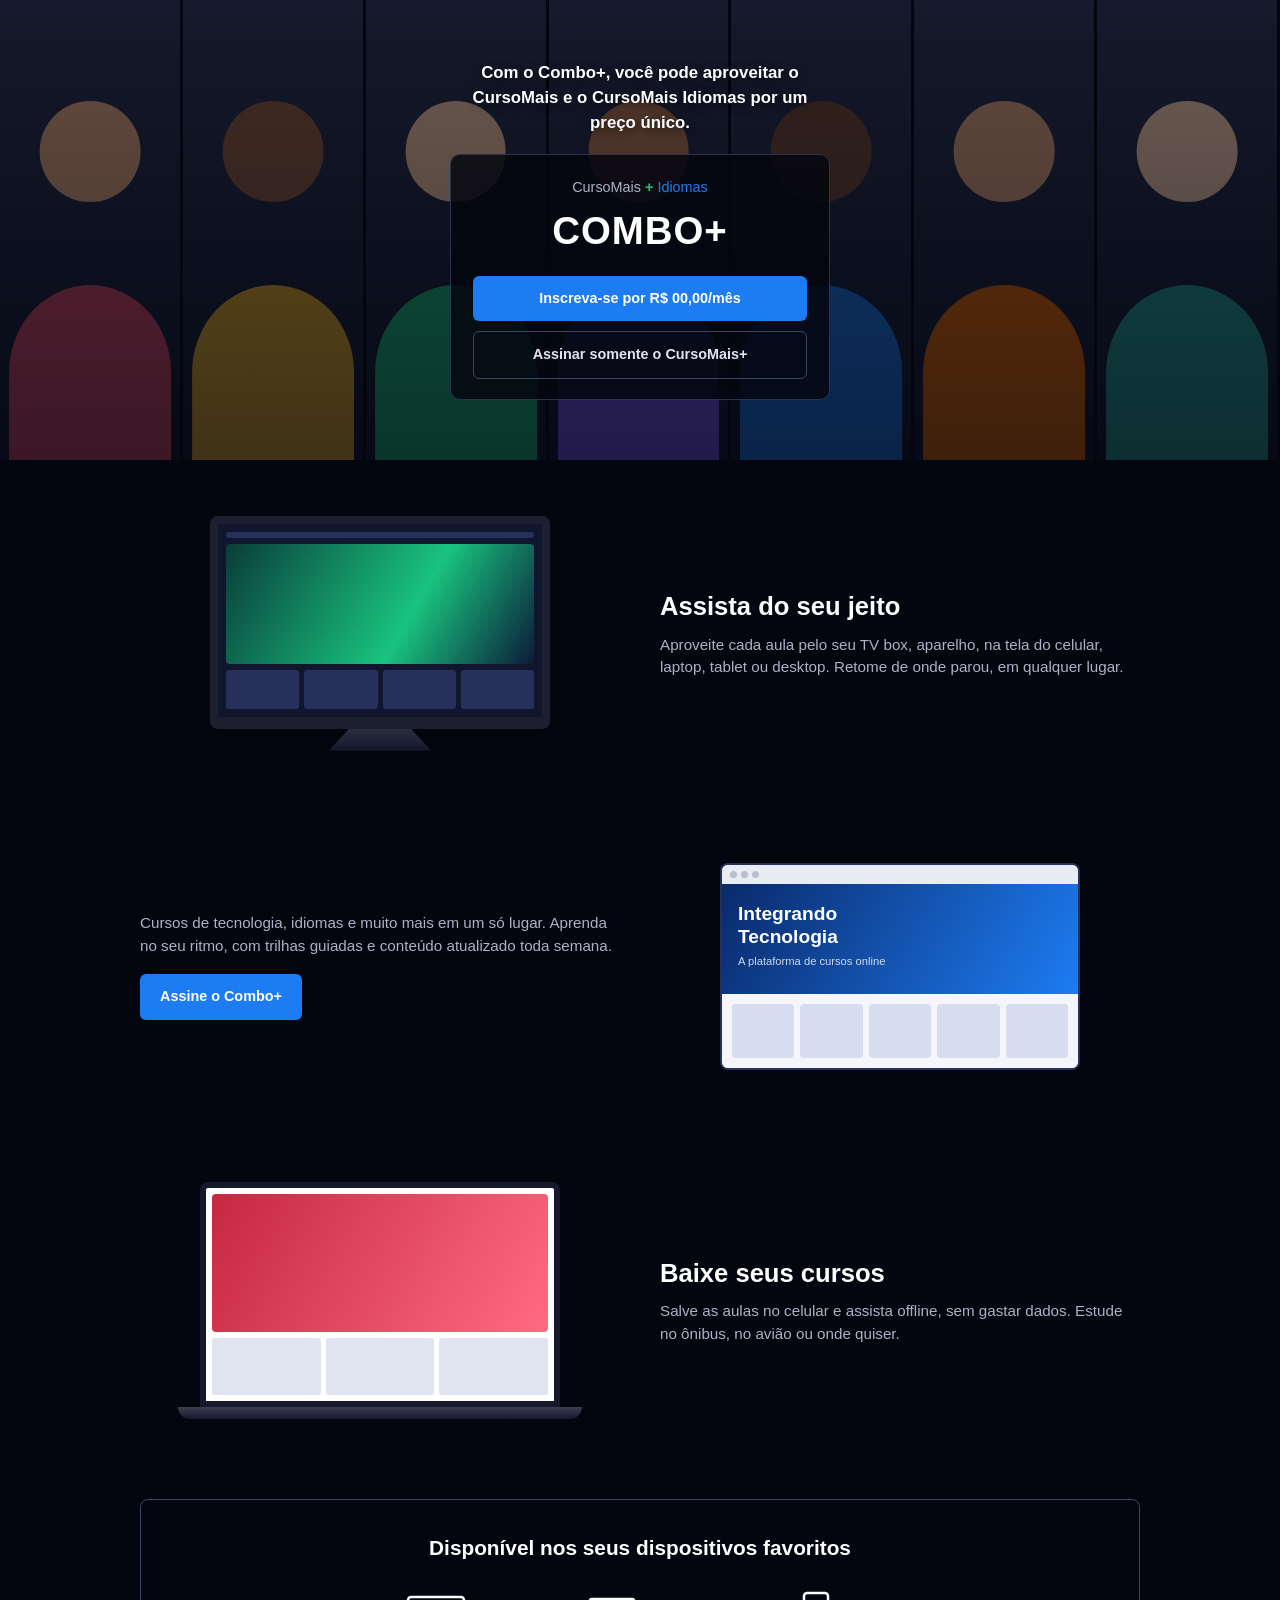
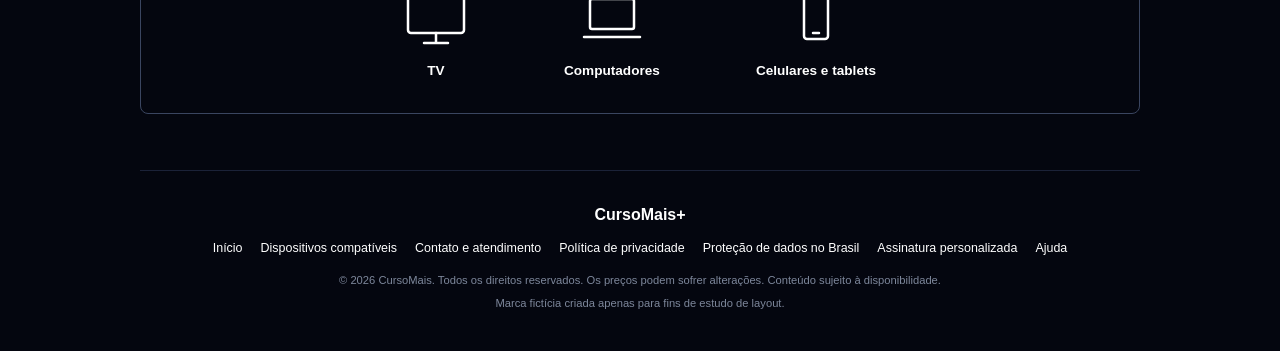
<file: index.html>
<!DOCTYPE html>
<html lang="pt-BR">
<head>
  <meta charset="UTF-8">
  <meta name="viewport" content="width=device-width, initial-scale=1">
  <title>Combo+ | CursoMais</title>
  <link rel="stylesheet" href="style.css">
</head>
<body>

  <!-- HERO -->
  <header class="hero">
    <div class="hero__faces" aria-hidden="true">
      <span></span><span></span><span></span><span></span><span></span><span></span><span></span>
    </div>
    <div class="hero__content">
      <p class="hero__lead">Com o Combo+, você pode aproveitar o CursoMais e o CursoMais Idiomas por um preço único.</p>
      <div class="combo">
        <p class="combo__brands">CursoMais <span>+</span> <em>Idiomas</em></p>
        <h1 class="combo__title">COMBO+</h1>
        <a class="btn btn--primary" href="#">Inscreva-se por R$ 00,00/mês</a>
        <a class="btn btn--ghost" href="#">Assinar somente o CursoMais+</a>
      </div>
    </div>
  </header>

  <main>

    <!-- ASSISTA DO SEU JEITO -->
    <section class="feature">
      <div class="feature__media">
        <div class="monitor">
          <div class="monitor__screen">
            <div class="monitor__bar"></div>
            <div class="monitor__hero"></div>
            <div class="monitor__row"><i></i><i></i><i></i><i></i></div>
          </div>
          <div class="monitor__stand"></div>
        </div>
      </div>
      <div class="feature__text">
        <h2>Assista do seu jeito</h2>
        <p>Aproveite cada aula pelo seu TV box, aparelho, na tela do celular, laptop, tablet ou desktop. Retome de onde parou, em qualquer lugar.</p>
      </div>
    </section>

    <!-- COMBO / CTA -->
    <section class="feature feature--reverse">
      <div class="feature__text">
        <p>Cursos de tecnologia, idiomas e muito mais em um só lugar. Aprenda no seu ritmo, com trilhas guiadas e conteúdo atualizado toda semana.</p>
        <a class="btn btn--primary btn--small" href="#">Assine o Combo+</a>
      </div>
      <div class="feature__media">
        <div class="browser">
          <div class="browser__top"><i></i><i></i><i></i></div>
          <div class="browser__body">
            <div class="browser__hero">
              <b>Integrando<br>Tecnologia</b>
              <small>A plataforma de cursos online</small>
            </div>
            <div class="browser__cards"><i></i><i></i><i></i><i></i><i></i></div>
          </div>
        </div>
      </div>
    </section>

    <!-- BAIXE SEUS CURSOS -->
    <section class="feature">
      <div class="feature__media">
        <div class="laptop">
          <div class="laptop__screen">
            <div class="laptop__banner"></div>
            <div class="laptop__rows"><i></i><i></i><i></i></div>
          </div>
          <div class="laptop__base"></div>
        </div>
      </div>
      <div class="feature__text">
        <h2>Baixe seus cursos</h2>
        <p>Salve as aulas no celular e assista offline, sem gastar dados. Estude no ônibus, no avião ou onde quiser.</p>
      </div>
    </section>

    <!-- DISPOSITIVOS -->
    <section class="devices">
      <h2>Disponível nos seus dispositivos favoritos</h2>
      <ul class="devices__list">
        <li>
          <svg viewBox="0 0 64 64" aria-hidden="true"><rect x="4" y="10" width="56" height="36" rx="3"/><path d="M20 56h24M32 46v10"/></svg>
          <span>TV</span>
        </li>
        <li>
          <svg viewBox="0 0 64 64" aria-hidden="true"><rect x="10" y="12" width="44" height="30" rx="2"/><path d="M4 50h56"/></svg>
          <span>Computadores</span>
        </li>
        <li>
          <svg viewBox="0 0 64 64" aria-hidden="true"><rect x="20" y="6" width="24" height="46" rx="3"/><path d="M29 46h6"/></svg>
          <span>Celulares e tablets</span>
        </li>
      </ul>
    </section>

  </main>

  <!-- RODAPÉ -->
  <footer class="footer">
    <p class="footer__brand">CursoMais+</p>
    <nav class="footer__nav">
      <a href="#">Início</a>
      <a href="#">Dispositivos compatíveis</a>
      <a href="#">Contato e atendimento</a>
      <a href="#">Política de privacidade</a>
      <a href="#">Proteção de dados no Brasil</a>
      <a href="#">Assinatura personalizada</a>
      <a href="#">Ajuda</a>
    </nav>
    <p class="footer__legal">© 2026 CursoMais. Todos os direitos reservados. Os preços podem sofrer alterações. Conteúdo sujeito à disponibilidade.</p>
    <p class="footer__legal">Marca fictícia criada apenas para fins de estudo de layout.</p>
  </footer>

</body>
</html>
</file>
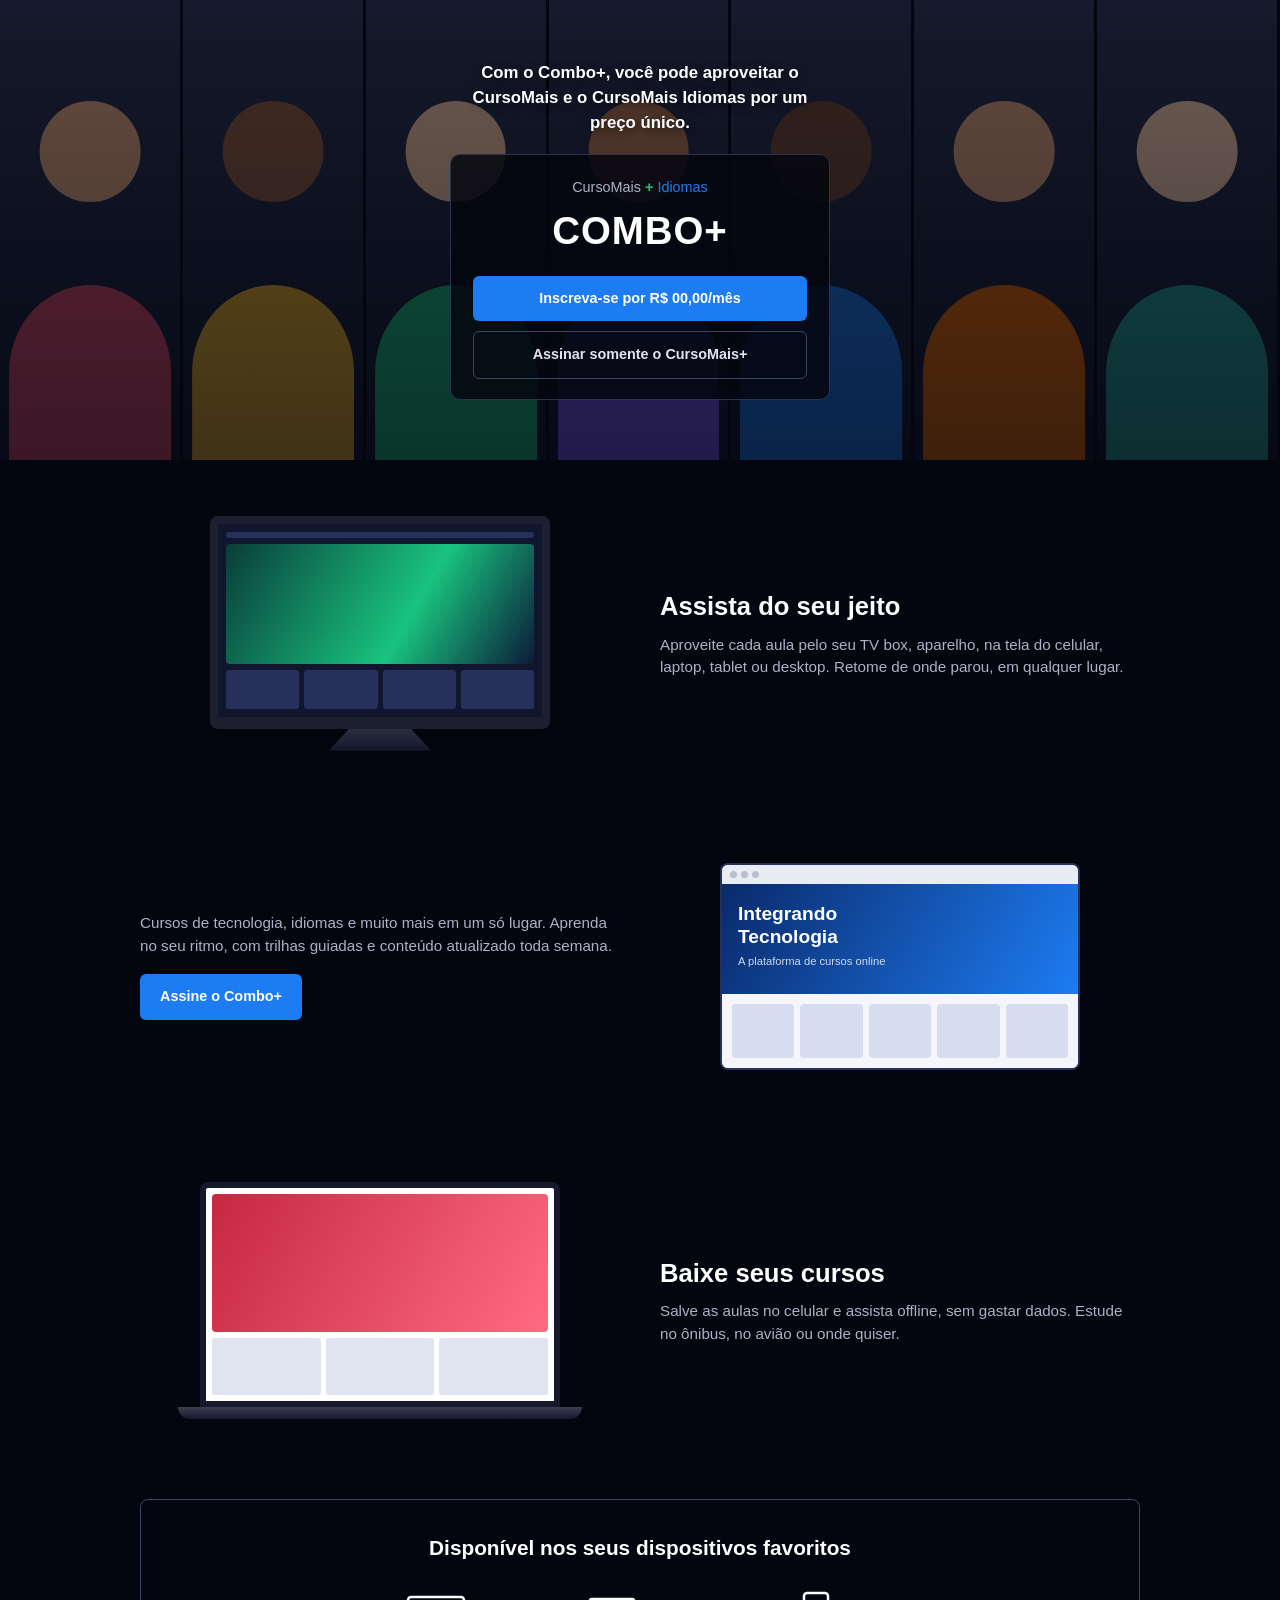
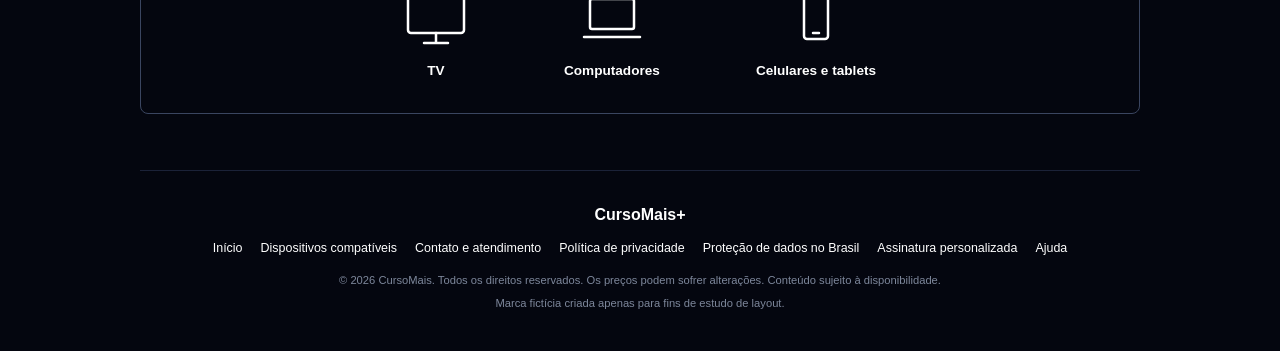
<file: index2.html>
<!DOCTYPE html>
<html lang="pt-BR">
<head>
  <meta charset="UTF-8">
  <meta name="viewport" content="width=device-width, initial-scale=1">
  <title>Combo+ | CursoMais</title>
  <link rel="stylesheet" href="style2.css">
</head>
<body>

  <header class="hero">
    <!-- fundo com os rostinhos (só decoração) -->
    <div class="hero__faces" aria-hidden="true">
      <span></span><span></span><span></span><span></span><span></span><span></span><span></span>
    </div>

    <div class="hero__content">
      <p class="hero__lead">Com o Combo+, você pode aproveitar o CursoMais e o CursoMais Idiomas por um preço único.</p>

      <div class="combo">
        <p class="combo__brands">CursoMais <span>+</span> <em>Idiomas</em></p>
        <h1 class="combo__title">COMBO+</h1>
        <a class="btn btn--primary" href="#">Inscreva-se por R$ 00,00/mês</a>
        <a class="btn btn--ghost" href="#">Assinar somente o CursoMais+</a>
      </div>
    </div>
  </header>

  <main>

    <!-- assista do seu jeito -->
    <section class="feature">
      <div class="feature__media">
        <div class="monitor">
          <div class="monitor__screen">
            <div class="monitor__bar"></div>
            <div class="monitor__hero"></div>
            <div class="monitor__row"><i></i><i></i><i></i><i></i></div>
          </div>
          <div class="monitor__stand"></div>
        </div>
      </div>

      <div class="feature__text">
        <h2>Assista do seu jeito</h2>
        <p>Aproveite cada aula pelo seu TV box, aparelho, na tela do celular, laptop, tablet ou desktop. Retome de onde parou, em qualquer lugar.</p>
      </div>
    </section>

    <!-- chamada pro combo (esse vem invertido) -->
    <section class="feature feature--reverse">
      <div class="feature__text">
        <p>Cursos de tecnologia, idiomas e muito mais em um só lugar. Aprenda no seu ritmo, com trilhas guiadas e conteúdo atualizado toda semana.</p>
        <a class="btn btn--primary btn--small" href="#">Assine o Combo+</a>
      </div>

      <div class="feature__media">
        <div class="browser">
          <div class="browser__top"><i></i><i></i><i></i></div>
          <div class="browser__body">
            <div class="browser__hero">
              <b>Integrando<br>Tecnologia</b>
              <small>A plataforma de cursos online</small>
            </div>
            <div class="browser__cards"><i></i><i></i><i></i><i></i><i></i></div>
          </div>
        </div>
      </div>
    </section>

    <!-- baixar cursos -->
    <section class="feature">
      <div class="feature__media">
        <div class="laptop">
          <div class="laptop__screen">
            <div class="laptop__banner"></div>
            <div class="laptop__rows"><i></i><i></i><i></i></div>
          </div>
          <div class="laptop__base"></div>
        </div>
      </div>

      <div class="feature__text">
        <h2>Baixe seus cursos</h2>
        <p>Salve as aulas no celular e assista offline, sem gastar dados. Estude no ônibus, no avião ou onde quiser.</p>
      </div>
    </section>

    <!-- onde funciona -->
    <section class="devices">
      <h2>Disponível nos seus dispositivos favoritos</h2>
      <ul class="devices__list">
        <li>
          <svg viewBox="0 0 64 64" aria-hidden="true"><rect x="4" y="10" width="56" height="36" rx="3"/><path d="M20 56h24M32 46v10"/></svg>
          <span>TV</span>
        </li>
        <li>
          <svg viewBox="0 0 64 64" aria-hidden="true"><rect x="10" y="12" width="44" height="30" rx="2"/><path d="M4 50h56"/></svg>
          <span>Computadores</span>
        </li>
        <li>
          <svg viewBox="0 0 64 64" aria-hidden="true"><rect x="20" y="6" width="24" height="46" rx="3"/><path d="M29 46h6"/></svg>
          <span>Celulares e tablets</span>
        </li>
      </ul>
    </section>

  </main>

  <footer class="footer">
    <p class="footer__brand">CursoMais+</p>

    <nav class="footer__nav">
      <a href="#">Início</a>
      <a href="#">Dispositivos compatíveis</a>
      <a href="#">Contato e atendimento</a>
      <a href="#">Política de privacidade</a>
      <a href="#">Proteção de dados no Brasil</a>
      <a href="#">Assinatura personalizada</a>
      <a href="#">Ajuda</a>
    </nav>

    <p class="footer__legal">© 2026 CursoMais. Todos os direitos reservados. Os preços podem sofrer alterações. Conteúdo sujeito à disponibilidade.</p>
    <p class="footer__legal">Marca fictícia criada apenas para fins de estudo de layout.</p>
  </footer>

</body>
</html>
</file>
<file: style.css>
:root {
  --bg: #04060f;
  --bg-soft: #0c1226;
  --text: #ffffff;
  --muted: #aab3c5;
  --primary: #1d7cf2;
  --primary-hover: #3b92ff;
  --accent: #19c37d;
  --max: 1000px;
}

* { box-sizing: border-box; margin: 0; padding: 0; }

body {
  background: var(--bg);
  color: var(--text);
  font-family: "Segoe UI", Roboto, Helvetica, Arial, sans-serif;
  line-height: 1.5;
}

a { color: inherit; text-decoration: none; }

/* ---------- Botões ---------- */
.btn {
  display: block;
  text-align: center;
  padding: 12px 20px;
  border-radius: 6px;
  font-size: 0.9rem;
  font-weight: 600;
  transition: background 0.2s, border-color 0.2s;
}
.btn--primary { background: var(--primary); color: #fff; }
.btn--primary:hover { background: var(--primary-hover); }
.btn--ghost { border: 1px solid #3a4560; margin-top: 10px; color: #dfe5f2; }
.btn--ghost:hover { border-color: #fff; }
.btn--small { display: inline-block; margin-top: 16px; }

/* ---------- Hero ---------- */
.hero {
  position: relative;
  min-height: 460px;
  display: flex;
  align-items: center;
  justify-content: center;
  overflow: hidden;
}

.hero__faces {
  position: absolute;
  inset: 0;
  display: flex;
}
.hero__faces span {
  flex: 1;
  background: linear-gradient(180deg, #2b3350 0%, #11162b 100%);
  border-right: 3px solid var(--bg);
  position: relative;
}
/* "rostos" ilustrativos feitos só com CSS */
.hero__faces span::before {
  content: "";
  position: absolute;
  left: 50%; top: 22%;
  width: 56%; aspect-ratio: 1;
  transform: translateX(-50%);
  border-radius: 50%;
  background: var(--tone, #c68a62);
}
.hero__faces span::after {
  content: "";
  position: absolute;
  left: 50%; bottom: 0;
  width: 90%; height: 38%;
  transform: translateX(-50%);
  border-radius: 50% 50% 0 0;
  background: var(--shirt, #2f6fd6);
}
.hero__faces span:nth-child(1) { --tone: #e0a47c; --shirt: #e04a6a; }
.hero__faces span:nth-child(2) { --tone: #8d5a3b; --shirt: #f0b429; }
.hero__faces span:nth-child(3) { --tone: #f0c3a0; --shirt: #19c37d; }
.hero__faces span:nth-child(4) { --tone: #b9794f; --shirt: #7a5af8; }
.hero__faces span:nth-child(5) { --tone: #6f4630; --shirt: #1d7cf2; }
.hero__faces span:nth-child(6) { --tone: #d9a07a; --shirt: #ef6c00; }
.hero__faces span:nth-child(7) { --tone: #f2c9a8; --shirt: #26a69a; }

.hero::after {
  content: "";
  position: absolute;
  inset: 0;
  background: linear-gradient(180deg, rgba(4,6,15,.55) 0%, rgba(4,6,15,.75) 100%);
}

.hero__content {
  position: relative;
  z-index: 1;
  width: min(92%, 380px);
  text-align: center;
  padding: 32px 0;
}

.hero__lead {
  font-size: 1.05rem;
  font-weight: 600;
  margin-bottom: 18px;
  text-shadow: 0 2px 8px rgba(0,0,0,.6);
}

.combo {
  background: rgba(4,6,15,.85);
  border: 1px solid #2a3350;
  border-radius: 10px;
  padding: 22px 22px 20px;
}
.combo__brands { font-size: 0.9rem; color: var(--muted); }
.combo__brands span { color: var(--accent); font-weight: 700; }
.combo__brands em { font-style: normal; color: var(--primary); }
.combo__title {
  font-size: 2.4rem;
  letter-spacing: 1px;
  margin: 4px 0 16px;
}

/* ---------- Seções de destaque ---------- */
main {
  width: min(92%, var(--max));
  margin: 0 auto;
}

.feature {
  display: grid;
  grid-template-columns: 1fr 1fr;
  gap: 40px;
  align-items: center;
  padding: 56px 0;
}
.feature--reverse .feature__media { order: 2; }

.feature__text h2 { font-size: 1.6rem; margin-bottom: 8px; }
.feature__text p { color: var(--muted); font-size: 0.95rem; }

.feature__media { display: flex; justify-content: center; }

/* ---------- Mockup: monitor ---------- */
.monitor { width: min(100%, 340px); }
.monitor__screen {
  background: #10162e;
  border: 8px solid #1b1f2e;
  border-bottom-width: 12px;
  border-radius: 8px;
  aspect-ratio: 16 / 10;
  padding: 8px;
  display: flex;
  flex-direction: column;
  gap: 6px;
}
.monitor__bar { height: 6px; background: #26305a; border-radius: 3px; }
.monitor__hero {
  flex: 1;
  border-radius: 4px;
  background: linear-gradient(120deg, #0a3d3a, #19c37d 60%, #0b1b3a);
}
.monitor__row { display: flex; gap: 5px; height: 22%; }
.monitor__row i { flex: 1; background: #26305a; border-radius: 3px; }
.monitor__stand {
  width: 30%;
  height: 22px;
  margin: 0 auto;
  background: linear-gradient(#2a2f40, #14172a);
  clip-path: polygon(20% 0, 80% 0, 100% 100%, 0 100%);
}

/* ---------- Mockup: navegador ---------- */
.browser {
  width: min(100%, 360px);
  border: 2px solid #26305a;
  border-radius: 8px;
  overflow: hidden;
  background: #fff;
}
.browser__top { background: #e9ecf3; padding: 6px 8px; display: flex; gap: 4px; }
.browser__top i { width: 7px; height: 7px; border-radius: 50%; background: #b7bfd1; }
.browser__hero {
  background: linear-gradient(120deg, #0a2a6b, #1d7cf2);
  color: #fff;
  padding: 18px 16px;
  min-height: 110px;
}
.browser__hero b { display: block; font-size: 1.2rem; line-height: 1.2; }
.browser__hero small { opacity: .8; font-size: .7rem; }
.browser__cards { display: flex; gap: 6px; padding: 10px; background: #f4f6fb; }
.browser__cards i { flex: 1; height: 54px; border-radius: 4px; background: #d6ddee; }

/* ---------- Mockup: notebook ---------- */
.laptop { width: min(100%, 360px); }
.laptop__screen {
  background: #fff;
  border: 6px solid #15192b;
  border-radius: 8px 8px 0 0;
  aspect-ratio: 16 / 10;
  display: flex;
  flex-direction: column;
  gap: 6px;
  padding: 6px;
}
.laptop__banner { flex: 1; border-radius: 4px; background: linear-gradient(120deg, #c62840, #ff6b81); }
.laptop__rows { display: flex; gap: 5px; height: 28%; }
.laptop__rows i { flex: 1; background: #dfe4f0; border-radius: 3px; }
.laptop__base {
  height: 12px;
  margin: 0 -6%;
  background: linear-gradient(#3a3f52, #15192b);
  border-radius: 0 0 14px 14px;
}

/* ---------- Dispositivos ---------- */
.devices {
  margin: 24px auto 56px;
  padding: 32px 24px;
  border: 1px solid #3a4560;
  border-radius: 8px;
  text-align: center;
}
.devices h2 { font-size: 1.3rem; margin-bottom: 24px; }
.devices__list {
  list-style: none;
  display: flex;
  justify-content: center;
  gap: clamp(24px, 8vw, 96px);
  flex-wrap: wrap;
}
.devices__list li { display: flex; flex-direction: column; align-items: center; gap: 10px; }
.devices__list svg {
  width: 64px; height: 64px;
  fill: none; stroke: #fff; stroke-width: 2.5;
  stroke-linecap: round; stroke-linejoin: round;
}
.devices__list span { font-size: 0.85rem; font-weight: 600; }

/* ---------- Rodapé ---------- */
.footer {
  width: min(92%, var(--max));
  margin: 0 auto;
  padding: 32px 0 40px;
  border-top: 1px solid #1b2238;
  text-align: center;
}
.footer__brand { font-weight: 700; margin-bottom: 12px; }
.footer__nav {
  display: flex;
  flex-wrap: wrap;
  justify-content: center;
  gap: 6px 18px;
  font-size: 0.78rem;
  margin-bottom: 14px;
}
.footer__nav a:hover { text-decoration: underline; }
.footer__legal { font-size: 0.7rem; color: #7d879b; margin-top: 6px; }

/* ---------- Responsivo ---------- */
@media (max-width: 720px) {
  .feature,
  .feature--reverse { grid-template-columns: 1fr; gap: 24px; padding: 40px 0; text-align: center; }
  .feature--reverse .feature__media { order: 0; }
  .hero { min-height: 520px; }
}
</file>
<file: style2.css>
:root {
    --bg: #04060f;
    --text: #fff;
    --muted: #aab3c5;
    --blue: #1d7cf2;
    --blue-hover: #3b92ff;
    --green: #19c37d;
    --max: 1000px;
  }
  
  * { box-sizing: border-box; margin: 0; padding: 0; }
  
  body {
    background: var(--bg);
    color: var(--text);
    font-family: "Segoe UI", Roboto, Helvetica, Arial, sans-serif;
    line-height: 1.5;
  }
  
  a { color: inherit; text-decoration: none; }
  
  /* botões */
  .btn {
    display: block;
    text-align: center;
    padding: 12px 20px;
    border-radius: 6px;
    font-size: .9rem;
    font-weight: 600;
    transition: background .2s, border-color .2s;
  }
  .btn--primary { background: var(--blue); color: #fff; }
  .btn--primary:hover { background: var(--blue-hover); }
  .btn--ghost { border: 1px solid #3a4560; margin-top: 10px; color: #dfe5f2; }
  .btn--ghost:hover { border-color: #fff; }
  .btn--small { display: inline-block; margin-top: 16px; }
  
  /* hero */
  .hero {
    position: relative;
    min-height: 460px;
    display: flex;
    align-items: center;
    justify-content: center;
    overflow: hidden;
  }
  
  .hero__faces { position: absolute; inset: 0; display: flex; }
  
  .hero__faces span {
    flex: 1;
    position: relative;
    background: linear-gradient(180deg, #2b3350, #11162b);
    border-right: 3px solid var(--bg);
  }
  
  /* os "rostos" são só círculos, nada de imagem */
  .hero__faces span::before {
    content: "";
    position: absolute;
    left: 50%;
    top: 22%;
    width: 56%;
    aspect-ratio: 1;
    transform: translateX(-50%);
    border-radius: 50%;
    background: var(--tone, #c68a62);
  }
  .hero__faces span::after {
    content: "";
    position: absolute;
    left: 50%;
    bottom: 0;
    width: 90%;
    height: 38%;
    transform: translateX(-50%);
    border-radius: 50% 50% 0 0;
    background: var(--shirt, #2f6fd6);
  }
  
  .hero__faces span:nth-child(1) { --tone: #e0a47c; --shirt: #e04a6a; }
  .hero__faces span:nth-child(2) { --tone: #8d5a3b; --shirt: #f0b429; }
  .hero__faces span:nth-child(3) { --tone: #f0c3a0; --shirt: #19c37d; }
  .hero__faces span:nth-child(4) { --tone: #b9794f; --shirt: #7a5af8; }
  .hero__faces span:nth-child(5) { --tone: #6f4630; --shirt: #1d7cf2; }
  .hero__faces span:nth-child(6) { --tone: #d9a07a; --shirt: #ef6c00; }
  .hero__faces span:nth-child(7) { --tone: #f2c9a8; --shirt: #26a69a; }
  
  /* escurece o fundo pra o texto ler bem */
  .hero::after {
    content: "";
    position: absolute;
    inset: 0;
    background: linear-gradient(rgba(4,6,15,.55), rgba(4,6,15,.75));
  }
  
  .hero__content {
    position: relative;
    z-index: 1;
    width: min(92%, 380px);
    text-align: center;
    padding: 32px 0;
  }
  
  .hero__lead {
    font-size: 1.05rem;
    font-weight: 600;
    margin-bottom: 18px;
    text-shadow: 0 2px 8px rgba(0,0,0,.6);
  }
  
  .combo {
    background: rgba(4,6,15,.85);
    border: 1px solid #2a3350;
    border-radius: 10px;
    padding: 22px 22px 20px;
  }
  .combo__brands { font-size: .9rem; color: var(--muted); }
  .combo__brands span { color: var(--green); font-weight: 700; }
  .combo__brands em { font-style: normal; color: var(--blue); }
  .combo__title { font-size: 2.4rem; letter-spacing: 1px; margin: 4px 0 16px; }
  
  /* blocos de destaque */
  main { width: min(92%, var(--max)); margin: 0 auto; }
  
  .feature {
    display: grid;
    grid-template-columns: 1fr 1fr;
    gap: 40px;
    align-items: center;
    padding: 56px 0;
  }
  .feature--reverse .feature__media { order: 2; }
  
  .feature__text h2 { font-size: 1.6rem; margin-bottom: 8px; }
  .feature__text p { color: var(--muted); font-size: .95rem; }
  
  .feature__media { display: flex; justify-content: center; }
  
  /* monitor */
  .monitor { width: min(100%, 340px); }
  
  .monitor__screen {
    background: #10162e;
    border: 8px solid #1b1f2e;
    border-bottom-width: 12px;
    border-radius: 8px;
    aspect-ratio: 16 / 10;
    padding: 8px;
    display: flex;
    flex-direction: column;
    gap: 6px;
  }
  .monitor__bar { height: 6px; background: #26305a; border-radius: 3px; }
  .monitor__hero {
    flex: 1;
    border-radius: 4px;
    background: linear-gradient(120deg, #0a3d3a, #19c37d 60%, #0b1b3a);
  }
  .monitor__row { display: flex; gap: 5px; height: 22%; }
  .monitor__row i { flex: 1; background: #26305a; border-radius: 3px; }
  .monitor__stand {
    width: 30%;
    height: 22px;
    margin: 0 auto;
    background: linear-gradient(#2a2f40, #14172a);
    clip-path: polygon(20% 0, 80% 0, 100% 100%, 0 100%);
  }
  
  /* janela de navegador */
  .browser {
    width: min(100%, 360px);
    border: 2px solid #26305a;
    border-radius: 8px;
    overflow: hidden;
    background: #fff;
  }
  .browser__top { background: #e9ecf3; padding: 6px 8px; display: flex; gap: 4px; }
  .browser__top i { width: 7px; height: 7px; border-radius: 50%; background: #b7bfd1; }
  .browser__hero {
    background: linear-gradient(120deg, #0a2a6b, #1d7cf2);
    color: #fff;
    padding: 18px 16px;
    min-height: 110px;
  }
  .browser__hero b { display: block; font-size: 1.2rem; line-height: 1.2; }
  .browser__hero small { opacity: .8; font-size: .7rem; }
  .browser__cards { display: flex; gap: 6px; padding: 10px; background: #f4f6fb; }
  .browser__cards i { flex: 1; height: 54px; border-radius: 4px; background: #d6ddee; }
  
  /* notebook */
  .laptop { width: min(100%, 360px); }
  
  .laptop__screen {
    background: #fff;
    border: 6px solid #15192b;
    border-radius: 8px 8px 0 0;
    aspect-ratio: 16 / 10;
    display: flex;
    flex-direction: column;
    gap: 6px;
    padding: 6px;
  }
  .laptop__banner { flex: 1; border-radius: 4px; background: linear-gradient(120deg, #c62840, #ff6b81); }
  .laptop__rows { display: flex; gap: 5px; height: 28%; }
  .laptop__rows i { flex: 1; background: #dfe4f0; border-radius: 3px; }
  .laptop__base {
    height: 12px;
    margin: 0 -6%;
    background: linear-gradient(#3a3f52, #15192b);
    border-radius: 0 0 14px 14px;
  }
  
  /* caixa dos dispositivos */
  .devices {
    margin: 24px auto 56px;
    padding: 32px 24px;
    border: 1px solid #3a4560;
    border-radius: 8px;
    text-align: center;
  }
  .devices h2 { font-size: 1.3rem; margin-bottom: 24px; }
  
  .devices__list {
    list-style: none;
    display: flex;
    justify-content: center;
    flex-wrap: wrap;
    gap: clamp(24px, 8vw, 96px);
  }
  .devices__list li { display: flex; flex-direction: column; align-items: center; gap: 10px; }
  .devices__list svg {
    width: 64px;
    height: 64px;
    fill: none;
    stroke: #fff;
    stroke-width: 2.5;
    stroke-linecap: round;
    stroke-linejoin: round;
  }
  .devices__list span { font-size: .85rem; font-weight: 600; }
  
  /* rodapé */
  .footer {
    width: min(92%, var(--max));
    margin: 0 auto;
    padding: 32px 0 40px;
    border-top: 1px solid #1b2238;
    text-align: center;
  }
  .footer__brand { font-weight: 700; margin-bottom: 12px; }
  .footer__nav {
    display: flex;
    flex-wrap: wrap;
    justify-content: center;
    gap: 6px 18px;
    font-size: .78rem;
    margin-bottom: 14px;
  }
  .footer__nav a:hover { text-decoration: underline; }
  .footer__legal { font-size: .7rem; color: #7d879b; margin-top: 6px; }
  
  /* celular / telas pequenas */
  @media (max-width: 720px) {
    .feature,
    .feature--reverse {
      grid-template-columns: 1fr;
      gap: 24px;
      padding: 40px 0;
      text-align: center;
    }
    .feature--reverse .feature__media { order: 0; }
    .hero { min-height: 520px; }
  }
</file>
